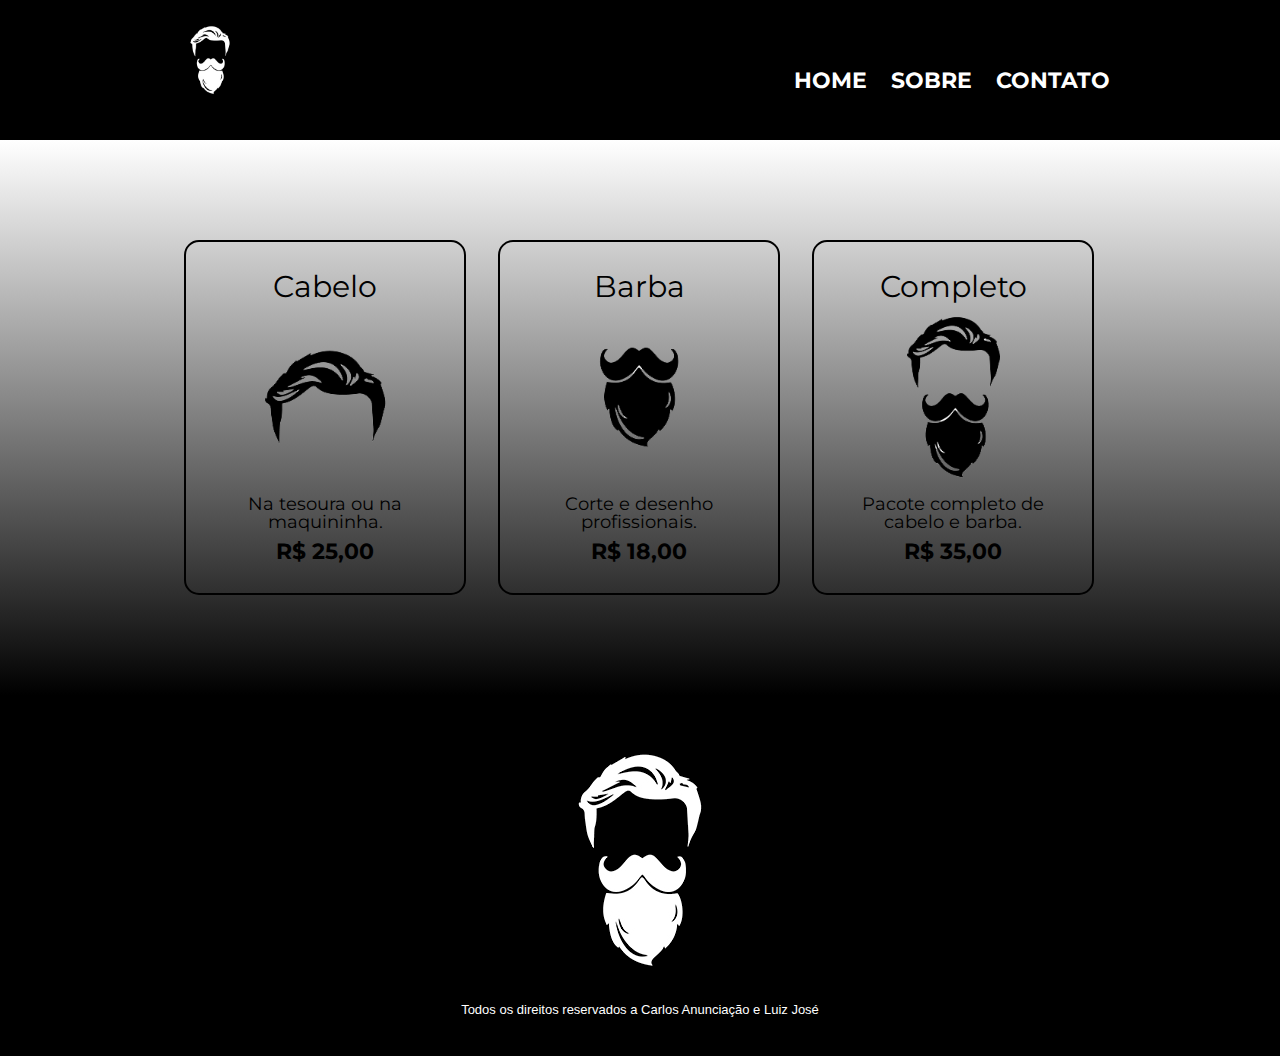
<file: Vintage Barber Club/index.html>
<!DOCTYPE html>
<html lang="pt-br">
<head>
    <meta charset="UTF-8">
    <meta name="viewport" content="width=device-width">
    <meta http-equiv="X-UA-Compatible" content="IE=edge">
    <meta name="viewport" content="width=device-width, initial-scale=1.0">
    <title>Vintage Barber Club</title>
    <link rel="stylesheet" href="css/reset.css">
    <link rel="stylesheet" href="css/style-index.css">
    <link href="https://fonts.googleapis.com/css2?family=Montserrat:wght@500&display=swap" rel="stylesheet">
</head>

<body>
    <header>
        <div class="caixa">
            <h1>
                <img class="logo-princip" src="img/cabelo+barba_inverted.png" alt="logo.png">
            </h1>
            <nav>
                <ul>
                    <li><a href="../index.html">Home</a></li>
                    <li><a href="../paginas/sobre.html">Sobre</a></li>
                    <li><a href="../paginas/contato.html">Contato</a> </li>
                </ul>
            </nav>
        </div>  
        
    </header>

    <main>
        <div class="div-produtos">
            <ul class="produtos">
                <li >
                    <h2>Cabelo</h2>
                    <img class="produto-imagem" src="img/cabelo.png" alt="cabelo.png">
                    <p class="produto-descricao">Na tesoura ou na maquininha.</p>
                    <p class="produto-preco">R$ 25,00 </p>
                </li>

                <li>
                    <h2>Barba</h2>
                    <img class="produto-imagem" src="img/barba.png" alt="barba.png">
                    <p class="produto-descricao">Corte e desenho profissionais.</p>
                    <p class="produto-preco">R$ 18,00</p>
                </li>

                <li>
                    <h2>Completo</h2>
                    <img class="produto-imagem" src="img/cabelo+barba.png" alt="cabelo+barba.png">
                    <p class="produto-descricao">Pacote completo de cabelo e barba.</p>
                    <p class="produto-preco">R$ 35,00</p>
                </li>
            </ul>
        </div>
        
    </main>

    <footer>
        <img src="img/cabelo+barba_inverted.png" alt="logo-branco.png">
        <p class="copyrigth"> Todos os direitos reservados a Carlos Anunciação e Luiz José </p> 
    </footer>

</body>
</html>
</file>
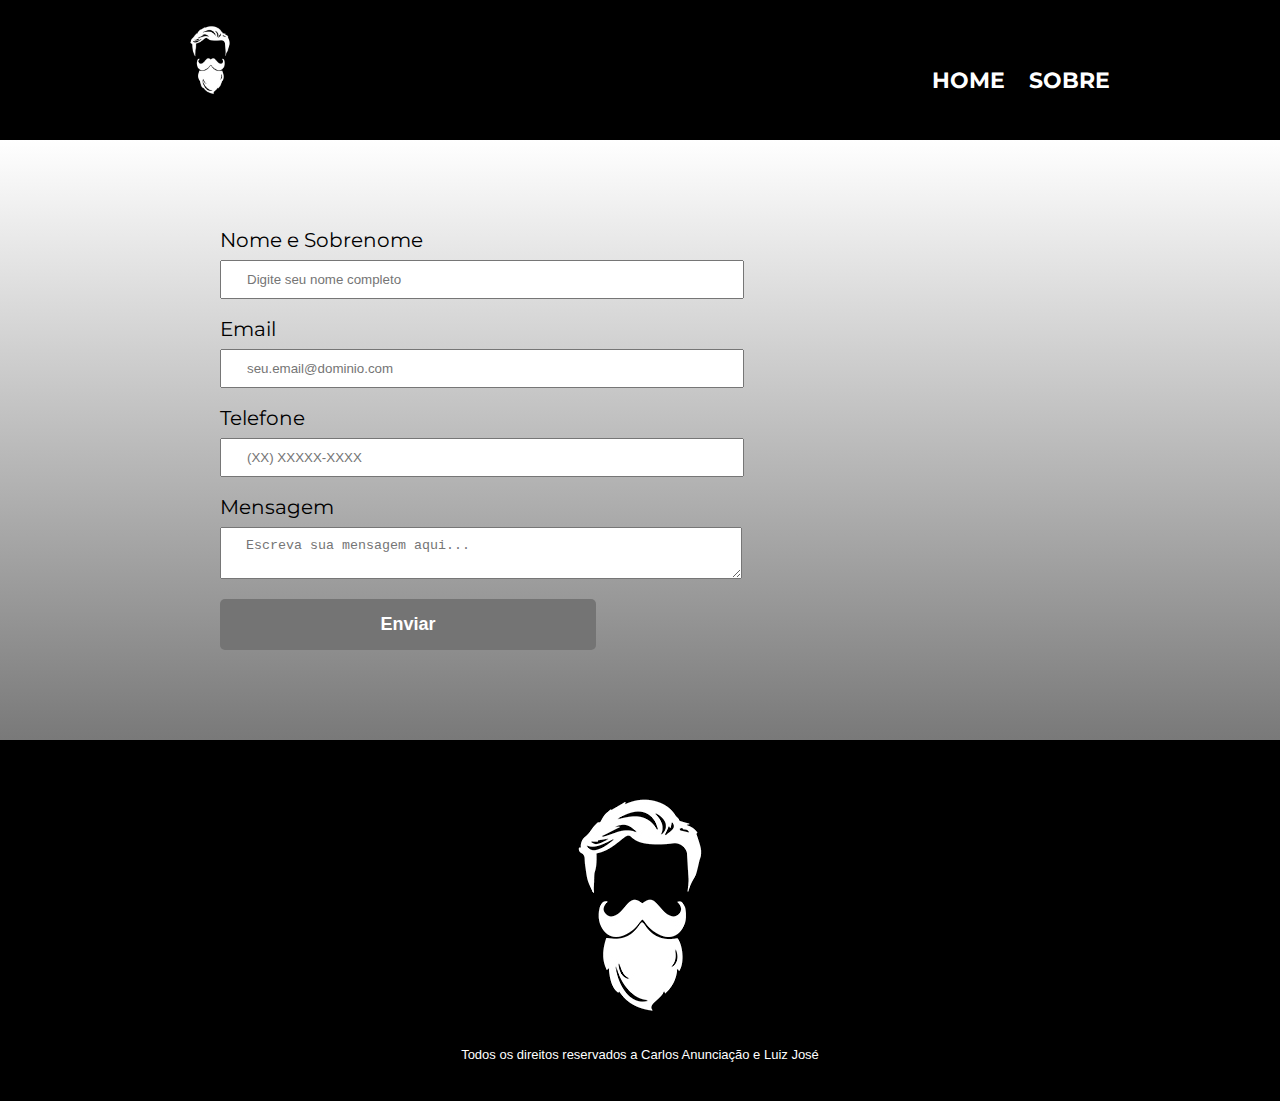
<file: Vintage Barber Club/paginas/contato.html>
<!DOCTYPE html>
<html lang="pt-br">
<head>
    <meta charset="UTF-8">
    <meta name="viewport" content="width=device-width, initial-scale=1.0">
    <meta http-equiv="X-UA-Compatible" content="IE=edge">
    <title>Vintage Barber Club</title>
    <link rel="stylesheet" href="../css/reset.css">
    <link rel="stylesheet" href="../css/style-contato.css">
    <link href="https://fonts.googleapis.com/css2?family=Montserrat:wght@500&display=swap" rel="stylesheet">
    <link rel="shortcut icon" href="cabelo-barba_inverted.ico" type="image/x-icon">

</head>

<body>
    <header>
        <div class="caixa">
            <h1><img class="logo-princip" src="../img/cabelo+barba_inverted.png" alt="logotipo.png"></h1>
            <nav>
                <ul>
                    <li><a href="../index.html">Home</a></li>
                    <li><a href="sobre.html">Sobre</a></li>
                </ul>
            </nav>
        </div>
    </header>

    <main>
        <div class="conteudo">
            <form>
                <label for="nomesobrenome">Nome e Sobrenome</label>
                <input type="text" id="nomesobrenome" class="input-padrao" name="nome" required placeholder="Digite seu nome completo">

                <label for="email">Email</label>
                <input type="email" id="email" class="input-padrao" name="email" required placeholder="seu.email@dominio.com">

                <label for="telefone">Telefone</label>
                <input type="tel" id="telefone" class="input-padrao" name="telefone" required placeholder="(XX) XXXXX-XXXX">

                <label for="mensagem">Mensagem</label>
                <textarea id="mensagem" class="input-padrao" name="mensagem" required placeholder="Escreva sua mensagem aqui..."></textarea>
                
     <!--              <fieldset>
                    <legend>Como prefere o nosso contato?</legend>
                    <label for="radio-email">
                        <input type="radio" name="contato" value="email" id="radio-email"> Email
                    </label>
                    <label for="radio-telefone">
                        <input type="radio" name="contato" value="telefone" id="radio-telefone"> Telefone
                    </label>
                    <label for="radio-whatsapp">
                        <input type="radio" name="contato" value="whatsapp" id="radio-whatsapp" checked> WhatsApp
                    </label>
                </fieldset>

                <fieldset>
                    <legend>Qual horário prefere ser atendido?</legend>
                    <select name="horario" required>
                        <option value="" disabled selected>Selecione um horário</option>
                        <option value="manha">Manhã</option>
                        <option value="tarde">Tarde</option>
                        <option value="noite">Noite</option>
                    </select>
                </fieldset>

                <label class="checkbox">
                    <input type="checkbox" name="novidades" checked> Gostaria de receber nossas novidades por email?
                </label> --> 

                <input type="submit" value="Enviar" class="enviar">
            </form>   
            
    <!--     <table>
                <caption>Horários de Funcionamento</caption>
                <thead>
                    <tr>
                        <th>Dia</th>
                        <th>Horário</th>
                    </tr>
                </thead>
                <tbody>
                    <tr><td>Segunda</td><td>Fechado</td></tr>
                    <tr><td>Terça</td><td>8h - 20h</td></tr>
                    <tr><td>Quarta</td><td>8h - 20h</td></tr>
                    <tr><td>Quinta</td><td>8h - 20h</td></tr>
                    <tr><td>Sexta</td><td>8h - 20h</td></tr>
                    <tr><td>Sábado</td><td>9:30h - 18h</td></tr>
                    <tr><td>Domingo</td><td>9:30h - 15h</td></tr>
                </tbody> 
            </table> 

            <img class="outro-contato-imagem" src="../img/logo-Whats.png" alt="Logotipo do WhatsApp para contato">
            <p></p>
        </div> -->
    </main> 

    <footer>
        <img src="../img/cabelo+barba_inverted.png" alt="logotipo.png">
        <p class="copyrigth"> Todos os direitos reservados a Carlos Anunciação e Luiz José </p> 
   </footer>
</body>
</html>
</file>
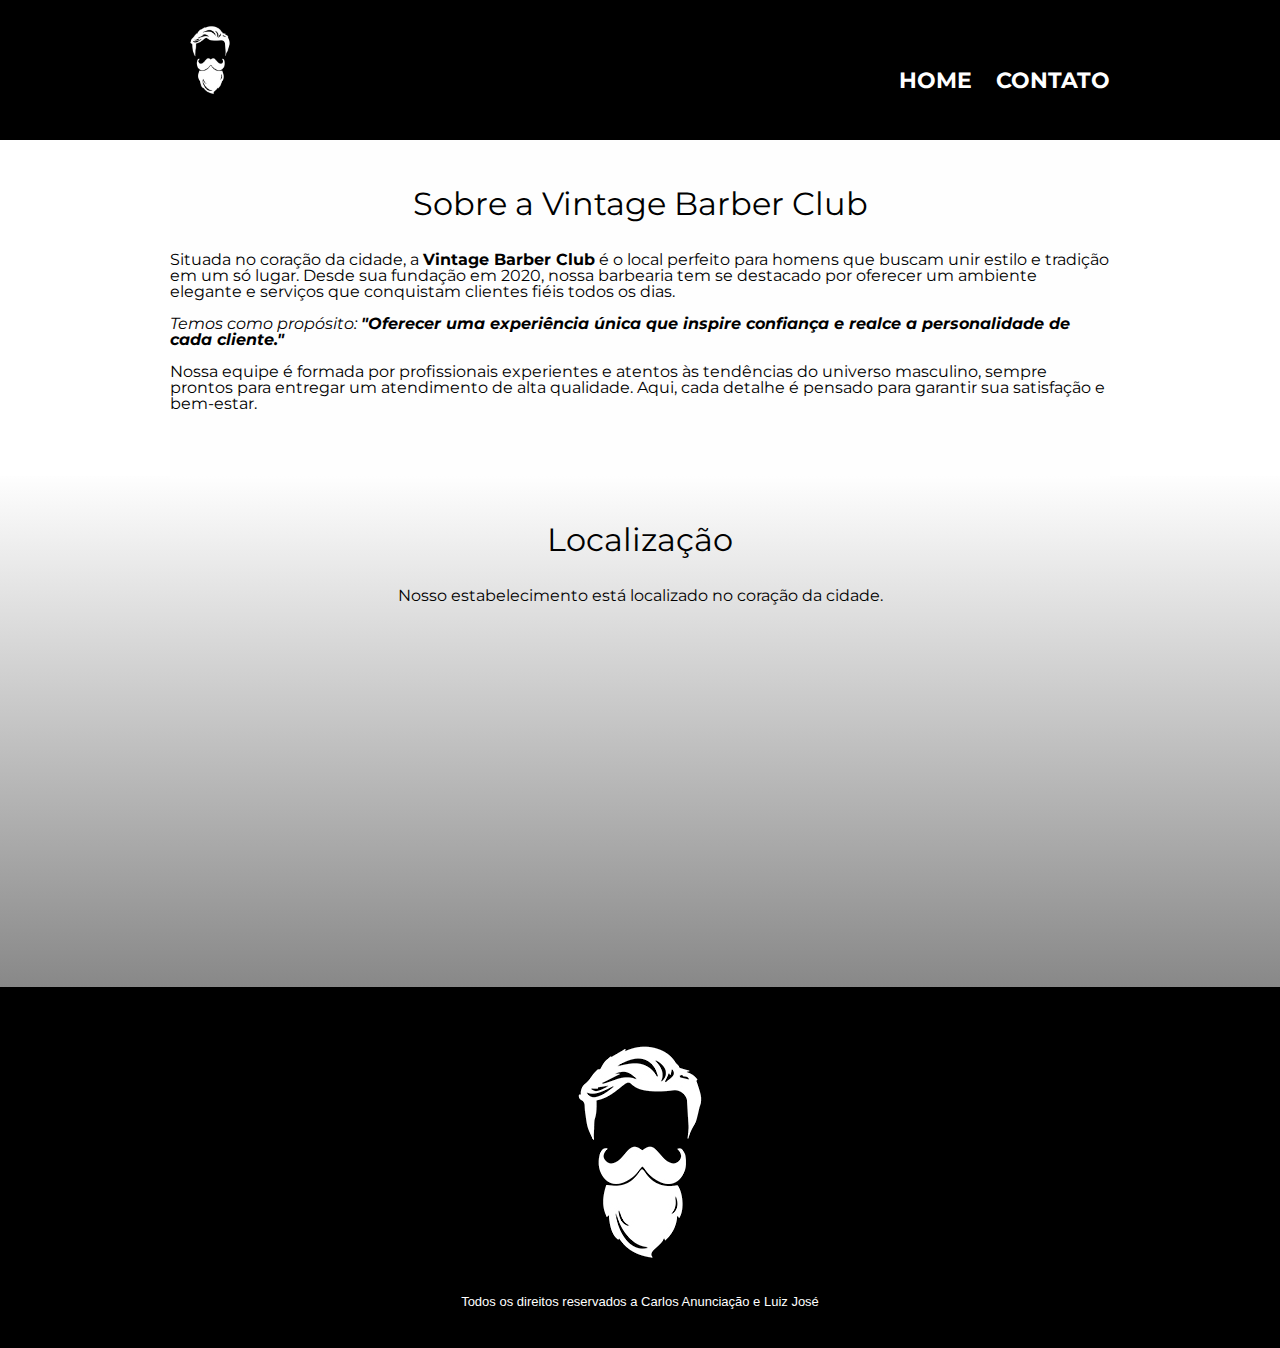
<file: Vintage Barber Club/paginas/sobre.html>
<!DOCTYPE html>
<html lang="pt-br">
<head>
    <meta charset="UTF-8">
    <meta name="viewport" content="width=device-width, initial-scale=1.0">
    <meta http-equiv="X-UA-Compatible" content="IE=edge">
    <title>Vintage Barber Club</title>
    <link rel="stylesheet" href="../css/reset.css">
    <link rel="stylesheet" href="../css/style-sobre.css">
    <link href="https://fonts.googleapis.com/css2?family=Montserrat:wght@500&display=swap" rel="stylesheet">
</head>

<body>
    <header>
        <div class="caixa">
            <h1><img class="logo-princip" src="../img/cabelo+barba_inverted.png" alt="logo.png"></h1>
            <nav>
                <ul>
                    <li><a href="../index.html">Home</a></li>
                    <li><a href="../paginas/contato.html">Contato</a></li>
                </ul>
            </nav>
        </div>  
    </header>

    <main>
        <section class="principal">
            <h2 class="titulo-principal">Sobre a Vintage Barber Club</h2>
            <p>Situada no coração da cidade, a <strong>Vintage Barber Club</strong> é o local perfeito para homens que buscam unir estilo e tradição em um só lugar. Desde sua fundação em 2020, nossa barbearia tem se destacado por oferecer um ambiente elegante e serviços que conquistam clientes fiéis todos os dias.</p>
            <p><em>Temos como propósito: <strong>"Oferecer uma experiência única que inspire confiança e realce a personalidade de cada cliente."</strong></em></p>
            <p>Nossa equipe é formada por profissionais experientes e atentos às tendências do universo masculino, sempre prontos para entregar um atendimento de alta qualidade. Aqui, cada detalhe é pensado para garantir sua satisfação e bem-estar.</p>
        </section>

        <section class="mapa">
            <h3 class="titulo-principal">Localização</h3>
            <p>Nosso estabelecimento está localizado no coração da cidade.</p>
            <div class="mapa-conteudo">
                <iframe src="https://www.google.com/maps/embed?pb=!1m18!1m12!1m3!1d3888.3644708738457!2d-38.418249420158986!3d-12.94851405478551!2m3!1f0!2f0!3f0!3m2!1i1024!2i768!4f13.1!3m3!1m2!1s0x7161a08d6aaa545%3A0x6e9ec1bfe72412b2!2sUniversidade%20Cat%C3%B3lica%20do%20Salvador%20-%20UCSal!5e0!3m2!1spt-BR!2sbr!4v1732116134964!5m2!1spt-BR!2sbr" width="100%" height="300" style="border:0;" allowfullscreen="" loading="lazy" referrerpolicy="no-referrer-when-downgrade"></iframe>
            </div>

    </main>

    <footer>
        <img src="../img/cabelo+barba_inverted.png" alt="logo-branco.png">
        <p class="copyrigth"> Todos os direitos reservados a Carlos Anunciação e Luiz José </p> 
    </footer>
</body>
</html>
</file>
<file: Vintage Barber Club/css/style-index.css>
body
{
	font-family: 'Montserrat', sans-serif;
}
header
{
    background: linear-gradient(black,black); /*é a cor do fundo do cabeçalho*/
    padding: 20px 0; /*espaçamento interno do cabeçalho*/
	height: 100px;
}
.logo-princip
{
	width: 80px;
}
.caixa
{
   /**/ position: relative; /*posição relativa*/
        width: 940px;/*tamanho da caixa do cabeçalho*/
		height: 100px;
        margin: 0 auto; /* centralizar conteudo usando margem automatica */
    /* posição do cabeçalho*/
}
nav
{
    /**/position: absolute; /*posição absoluta*/
        top: 50px; /* distancia de 110px do top*/
        right: 0;   /* distancia de 0 do lado direito*/
    /* posição do menu principal*/
    
}
nav li
{
    dispLay: inline; /* define que a lista do menu  fica um do lado da outra */
    margin: 10px 0px 0px 20px; /* cria uma margem ao lado esquerdo de 15% */
    

}
nav a 
{
    text-transform: uppercase; /*deixa o texto em letras maiusculas */
    color: white; /*cor do texto */
    font-weight: bold; /* NEGRITO */
    font-size: 22px;   /*tamanho da fonte*/
    text-decoration: none; /* retira a decoração padrão do texto */
    transition: 700ms;
}

nav a:hover /* hover pega a interação do usuario quando o mouse estiver em cima dos links do menude navegação*/
{
		font-size: 25px;
        color: #c78c19; /*muda a cor do texto*/
        text-decoration: underline; /*volta a decoração do texto enquanto o mouse estiver em cima */
        

}


.div-produtos
{
    width: 100%;
    background: linear-gradient(white,black);
}



.produtos
{
    width: 940px; /* tamanho das imagens */
    
    margin: 0 auto; /* margem */
    padding: 100px 0px; /*margem interna 50px sao as bases e ZERO é as laterais */
    
    
}
.produtos li
{
    text-align: center;  /*alinha o texto ao centro*/
    display: inline-block;  /* faz com que o elemento oculpe apenas o espaço necessario assim podendo deixar um outro elemento do lado do outro*/
    width: 30%;  /* define a largura do objeto*/
    vertical-align: top; 
    margin: 0 1.5%; /*margem porcentual*/
    padding: 30px 20px;
    box-sizing: border-box; /* como bota o conteudo do elemento para se comportar de acordo com a largura em porcentual que foi criado*/
    border:2px solid #000000 ; /*para criar uma borda , 2px é o tamanho da linha, solid do tipo solido, #000000 é acor*/
    border-radius: 15px;/*arrendodamento das bordas */
    transition: 700ms;
}
.produtos li:hover /* hover pega a interação do usuario enquanto o mouse estiver em cima dos links do menude navegação*/
{
    border-color:#c78c19 ;
    box-shadow: -10px -10px 10px 2px #000000;
    background: rgb(211, 211, 211);
    
}
.produtos li:active /*active pega a interação do usuario enquanto  o mouse estiver precionando */
{
    border-color: #cccccc;
}

.produtos h2
{
    font-size: 30px;
    
}

.produtos li:hover h2
{
    
    font-size: 31px;
    font-weight: bold;
}

.produtos li:hover .footer
{
    transition: 2000ms;
}

.produtos li:hover .produto-descricao
{
    font-size: 25px;
}

.produtos li:hover .produto-preco
{
    font-size: 29px;
}



.produto-descricao
{
    font-size: 18px;
    color: black;

    
}


.produto-preco
{
    font-size: 22px;
    font-weight: bold;
    margin-top: 10px;
    color: black;
}

.produto-imagem
{
    width: 80%;

}

footer
{
    width: 100%;
    position: absolute;
    padding: 40px 0; /* margem interna 40px para cima e para baixo e ZERO para as laterais*/
    text-align: center; /*alinhamento do texto copyrigth */
    /* background: url("../img/bg.jpg");  para adicionar uma imagem ao background */
    background: black;
    
}
.copyrigth
{
    color: white;
    font-family: Arial, Helvetica, sans-serif;
    font-size: 13px;
    margin-top: 15px;

}


@media screen and (max-width: 480px)
{
	.logo-princip
	{
		width: 20%;
	}
    

	.caixa, .principal
	{
		width: 80%;
	}
    .produtos
    {
        margin: 40px;
        width: 90%;
    }

    .produtos li
    {
        width: 80%;
        display: block;
        margin-top: 30px;
        
    }

	
	 h1
	 {	
		 text-align: center;

	 }

	 nav
	 {
         width: 100%;
		 position: static;
	 }

     .footer
     {
         width: 100%;
     }
	 
}
</file>
<file: Vintage Barber Club/css/style-contato.css>
body
{
	font-family: 'Montserrat', sans-serif;
}
header
{
    background: linear-gradient(black,black); /*é a cor do fundo do cabeçalho*/
    padding: 20px 0; /*espaçamento interno do cabeçalho*/
	height: 100px;
}
.logo-princip
{
	width: 80px;
}
.caixa
{
   /**/ position: relative; /*posição relativa*/
        width: 940px;/*tamanho da caixa do cabeçalho*/
		height: 100px;
        margin: 0 auto; /* centralizar conteudo usando margem automatica */
    /* posição do cabeçalho*/
}
nav
{
    /**/position: absolute; /*posição absoluta*/
        top: 50px; /* distancia de 110px do top*/
        right: 0;   /* distancia de 0 do lado direito*/
    /* posição do menu principal*/
    
}
nav li
{
    dispLay: inline; /* define que a lista do menu  fica um do lado da outra */
    margin: 10px 0px 0px 20px; /* cria uma margem ao lado esquerdo de 15% */
    

}
nav a 
{
    text-transform: uppercase; /*deixa o texto em letras maiusculas */
    color: white; /*cor do texto */
    font-weight: bold; /* NEGRITO */
    font-size: 22px;   /*tamanho da fonte*/
    text-decoration: none; /* retira a decoração padrão do texto */
    transition: 700ms;
}

nav a:hover /* hover pega a interação do usuario quando o mouse estiver em cima dos links do menude navegação*/
{
		font-size: 25px;
        color: #c78c19; /*muda a cor do texto*/
        text-decoration: underline; /*volta a decoração do texto enquanto o mouse estiver em cima */
        

}

.tabela
{
    width: 100%;
    background: linear-gradient(white,black);
}
.outro-contato
{
    padding: 80px;
    width: 100%;
    background: linear-gradient(rgb(121,121,121),black);
    
}

.outro-contato-imagem
{
    
    width: 5%;
    display: inline;
}






footer
{
    padding: 40px 0; /* margem interna 40px para cima e para baixo e ZERO para as laterais*/
    text-align: center; /*alinhamento do texto copyrigth */
    /* background: url("../img/bg.jpg"); /* para adicionar uma imagem ao background */
    background: black;
}
.copyrigth
{
    color: white;
    font-family: Arial, Helvetica, sans-serif;
    font-size: 13px;
    margin-top: 15px;

}

main
{
    width: 100% ;
    background: linear-gradient(white,rgb(121, 121, 121));
    padding: 50px;
    
}

.conteudo
{
    width: 940px;
    margin: 0 auto;
}
form
{
    margin: 40px 0;
}

form label, form legend
{
    display: block;
    font-size: 20px;
    margin: 0 0 10px;
}
.input-padrao
{
    display: block;
    margin: 0 0 20px;
    padding: 10px 25px;
    width: 50%;
    
}
.checkbox
{
    
 margin: 20px 0;   
}

.enviar
{
    width: 40%;
    padding: 15px  0 ;
    background: rgb(116, 116, 116);
    
    color: white;
    font-weight: bold;
    font-size: 18px;
    border: none;
    border-radius: 5px;
    transition: 0.5s all;
    cursor: pointer;
}

.enviar:hover
{
    background: rgb(252, 172, 0);
    transform: scale(1.2);
}

table
{
    margin: 20px 0  40px;
}

thead
{
    background: #333333;
    color: white;
    font-weight: bold;
}
td, th
{
    border: 1px solid black;
    padding: 8px  15px;
}
</file>
<file: Vintage Barber Club/css/style-sobre.css>
body
{
	font-family: 'Montserrat', sans-serif;
}
header
{
    background: linear-gradient(black,black); /*é a cor do fundo do cabeçalho*/
    padding: 20px 0; /*espaçamento interno do cabeçalho*/
	height: 100px;
}
.logo-princip
{
	width: 80px;
}
.caixa
{
   /**/ position: relative; /*posição relativa*/
        width: 940px;/*tamanho da caixa do cabeçalho*/
		height: 100px;
        margin: 0 auto; /* centralizar conteudo usando margem automatica */
    /* posição do cabeçalho*/
}
nav
{
    /**/position: absolute; /*posição absoluta*/
        top: 50px; /* distancia de 110px do top*/
        right: 0;   /* distancia de 0 do lado direito*/
    /* posição do menu principal*/
    
}
nav li
{
    dispLay: inline; /* define que a lista do menu  fica um do lado da outra */
    margin: 10px 0px 0px 20px; /* cria uma margem ao lado esquerdo de 15% */
    

}
nav a 
{
    text-transform: uppercase; /*deixa o texto em letras maiusculas */
    color: white; /*cor do texto */
    font-weight: bold; /* NEGRITO */
    font-size: 22px;   /*tamanho da fonte*/
    text-decoration: none; /* retira a decoração padrão do texto */
    transition: 700ms;
}

nav a:hover /* hover pega a interação do usuario quando o mouse estiver em cima dos links do menude navegação*/
{
		font-size: 25px;
        color: #c78c19; /*muda a cor do texto*/
        text-decoration: underline; /*volta a decoração do texto enquanto o mouse estiver em cima */
        

}



.produtos {
	width: 940px;
	margin: 0 auto;
	padding: 50px 0;
}

.produtos li {
	display: inline-block;
	text-align: center;
	width: 30%;
	vertical-align: top;
	margin: 0 1.5%;
	padding: 30px 20px;
	box-sizing: border-box;
	border: 2px solid #000000;
	border-radius: 10px;
}

.produtos li:hover {
	border-color: #C78C19;
}

.produtos li:active {
	border-color: #088C19;	
}

.produtos li:hover h2 {
	font-size: 34px;
}

.produtos h2 {
	font-size: 30px;
	font-weight: bold;
}

.produto-descricao {
	font-size: 18px;
}

.produto-preco {
	font-size: 22px;
	font-weight: bold;
	margin-top: 10px;
}





form {
	margin: 40px 0;
}

form label, form legend {
	display:block;
	font-size: 20px;
	margin: 0 0 10px;
}

.input-padrao {
	display: block;
	margin: 0 0 20px;
	padding: 10px 25px;
	width: 50%;
}

.checkbox {
	margin: 20px 0;
}

.enviar {
	width:40%;
	padding: 15px 0;
	background: orange;
	color: white;
	font-weight: bold;
	font-size: 18px;
	border: none;
	border-radius: 5px;
	transition: 1s all;
	cursor: pointer;
}

.enviar:hover {
	background: darkorange;
	transform: scale(1.2);
}

table {
	margin: 20px 0 40px;
}

thead {
	background: #555555;
	color: white;
	font-weight: bold;
}

td, th {
	border: 1px solid #000000;
	padding: 8px 15px;
}

footer
{
    padding: 40px 0; /* margem interna 40px para cima e para baixo e ZERO para as laterais*/
    text-align: center; /*alinhamento do texto copyrigth */
   /* background: url("../img/bg.jpg"); /* para adicionar uma imagem ao background */
   background: black;
	
}
.copyrigth
{
    color: white;
    font-family: Arial, Helvetica, sans-serif;
    font-size: 13px;
    margin-top: 15px;

}

/* css da pagina inicial*/

.banner
{
	width: 100%;
}

.titulo-principal
{
	text-align: center;
	font-size: 2em;
	margin: 0 0 1em;
	clear:left ;
}

/* .titulo-principal::first-letter  essa pseudo-elemento seleciona a primeira letra
{
	font-weight: bold;
} 

   PSEUDO_ELEMENTOS
.titulo-principal:before{} tudo que estiver dentro do bloco executara antes da classe 
.titulo-principal:after{}  tudo que estiver depois do bloco executara depois da classe

ambos no site caso for uma escrita, não ficará disponivel para ser selecionado pelo usuario.
*/



.principal
{
	padding: 3em 0;
	background: #fefefe;
	width: 940px;
	margin: 0 auto;
}

.principal p 
{
	margin: 0 0 1em;
}

.principal strong
{font-weight: bold;}

.principal em
{
	font-style: italic;
}

.utensilios
{
	width: 120px;
	float:left ;
	margin: 0 20px 20px 0;
}

.mapa
{
	padding: 3em 0;
	background: linear-gradient(#FEFEFE,#888888);
	
}

.mapa-conteudo
{
	width: 940px;
	margin: 0 auto;
}


.mapa p
{
	margin: 0 0 02em;
	text-align: center;
}

.beneficios
{
	padding: 3em 0;
	background: linear-gradient(#888888,black);
	
}

.conteudo-beneficios
{
	width: 640px;
	margin: 0 auto;
}

.lista-beneficios
{
	width: 40%;
	display: inline-block;
	vertical-align: top;
}

.itens
{
	line-height: 1.5;
}
.itens:first-child
{
	font-weight: bold;
}

.itens::before
{
	font-weight: bold;
	content: "✵";
	
}

.imagem-beneficios
{
	width: 55%;
	opacity: 0.3;
	transition: 400ms;
}
.imagem-beneficios:hover
{
	width: 60%;
	opacity: 1;
	box-shadow: -10px -10px 20px 2px #000000;
	
}

.video
{
	width: 560px;
	margin:2em auto ;
}

/* Resoluções para mobiles*/

@media screen and (max-width: 480px)
{
	.logo-princip
	{
		width: 60px;
	}

	.caixa, .principal, .conteudo-beneficios, .mapa-conteudo
	{
		width: auto;
	}

	.video
	{
		width: 80%;
	}
	 h1
	 {	
		 text-align: center;

	 }

	 nav
	 {
		 position: static;
	 }
	 .lista-beneficios, .imagem-beneficios
	 {
		 width: 100%;
	 }
}
</file>
